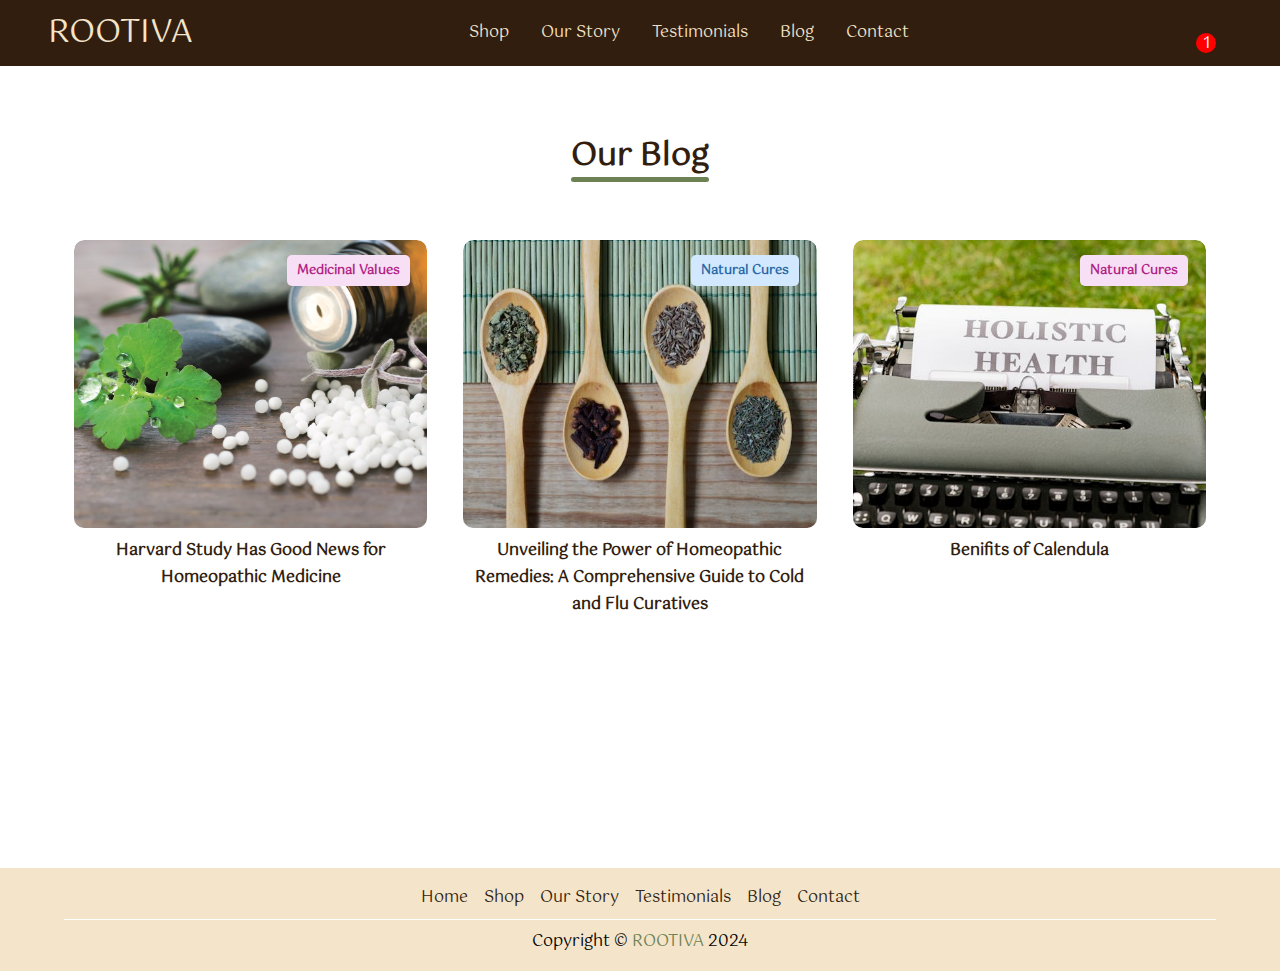
<file: blog.html>
<!DOCTYPE html>
<html lang="en">
<head>
    <meta charset="UTF-8">
    <meta name="viewport" content="width=device-width, initial-scale=1.0">
    <title>Blog - ROOTIVA</title>
    <meta property="og:image" content="./assets/images/homeopathy_good_news.jpg">
    <meta name="title" content="Rootiva Blog - Hair Care Tips, Wellness Advice, and More">
    <meta name="description" content="Explore Rootiva's blog for valuable insights on hair care, wellness tips, and natural remedies. Stay updated with the latest trends in holistic health and discover how to achieve vibrant, healthy hair the natural way.">
    <meta name="keywords" content="Rootiva blog, hair care tips, natural remedies, holistic wellness, hair care advice, healthy hair tips">

    <!-- -- Google Font  ---  -->
    <link rel="preconnect" href="https://fonts.googleapis.com" />
    <link rel="preconnect" href="https://fonts.gstatic.com" crossorigin />
    <link href="https://fonts.googleapis.com/css2?family=Gotu&display=swap" rel="stylesheet" />
    <link rel="stylesheet" href="https://fonts.googleapis.com/css2?family=Open+Sans:wght@400;600&display=swap">

    <!-- Font Awesome Cdn Link  -->
    <link rel="stylesheet" href="https://cdnjs.cloudflare.com/ajax/libs/font-awesome/6.4.2/css/all.min.css" integrity="sha512-z3gLpd7yknf1YoNbCzqRKc4qyor8gaKU1qmn+CShxbuBusANI9QpRohGBreCFkKxLhei6S9CQXFEbbKuqLg0DA==" crossorigin="anonymous" referrerpolicy="no-referrer" />
    <link rel="stylesheet" href="./assets/css/style.css">
</head>
<body>
    
    <div class="main-header">
        <header>
            <div class="logo">
                <a href="./index.html"><h1>ROOTIVA</h1></a>
            </div>
            <nav>
                <ul>
                    <li><a href="./shop.html">Shop</a></li>
                    <li><a href="./our-story.html">Our Story</a></li>
                    <li><a href="./testimonial.html">Testimonials</a></li>
                    <li><a href="./blog.html">Blog</a></li>
                    <li><a href="./contact.html">Contact</a></li>
                </ul>
            </nav>
            <div class="nav-icons">
                <div id="search">
                    <i class="fa-solid fa-magnifying-glass"></i>
                </div>
                <div class="cart">
                    <i class="fa-solid fa-bag-shopping"></i>
                    <span>1</span>
                </div>
                <div class="hamburger">
                    <i class="fa-solid fa-bars-staggered"></i>
                </div>
            </div>
        </header>
    </div>
    
    <div class="hero">
    </div>
    
    <div class="main">
        <section class="container blog">
            <div class="heading">
                <h2>Our Blog</h2>
            </div>

            <div class="blog-grid">
                <a href="https://www.balanceintohealth.com/blog/Harvard%20Study%20Has%20Good%20News%20for%20Homeopathic%20Medicine" target="_blank" class="single-blog">
                    <div class="img">
                        <img src="./assets/images/homeopathy_good_news.jpg" alt="blog-image">
                        <div class="lab">Medicinal Values</div>
                    </div>
                    <h4>Harvard Study Has Good News for Homeopathic Medicine</h4>
                </a>
                <a href="https://www.balanceintohealth.com/blog/unveiling-the-power-of-homeopathic-remedies-a-comprehensive-guide-to-combat-colds-and-flu" target="_blank" class="single-blog">
                    <div class="img">
                        <img src="./assets/images/Blog-1.jpg" alt="blog-image">
                        <div class="lab blue">Natural Cures</div>
                    </div>
                    <h4>Unveiling the Power of Homeopathic Remedies: A Comprehensive Guide to Cold and Flu Curatives</h4>
                </a>
                <a href="https://www.homeopathyschool.com/the-clinic/self-help-remedies/calendula-officinalis/" target="_blank" class="single-blog">
                    <div class="img">
                        <img src="./assets/images/Blog-2.jpg" alt="blog-image">
                        <div class="lab">Natural Cures</div>
                    </div>
                    <h4>Benifits of Calendula</h4>
                </a>
            </div>
        </section>

        <footer class="test">
            <div class="container">
                <div class="footer-flex">
                    <a href="./index.html">Home</a>
                    <a href="./shop.html">Shop</a>
                    <a href="./our-story.html">Our Story</a>
                    <a href="./testimonial.html">Testimonials</a>
                    <a href="./blog.html">Blog</a>
                    <a href="./contact.html">Contact</a>
                </div>
                <div class="copyright">Copyright © <span>ROOTIVA</span> 2024</div>
            </div>
        </footer>


    </div>

    <script src="./assets/js/script.js"></script>
</body>
</html>
</file>
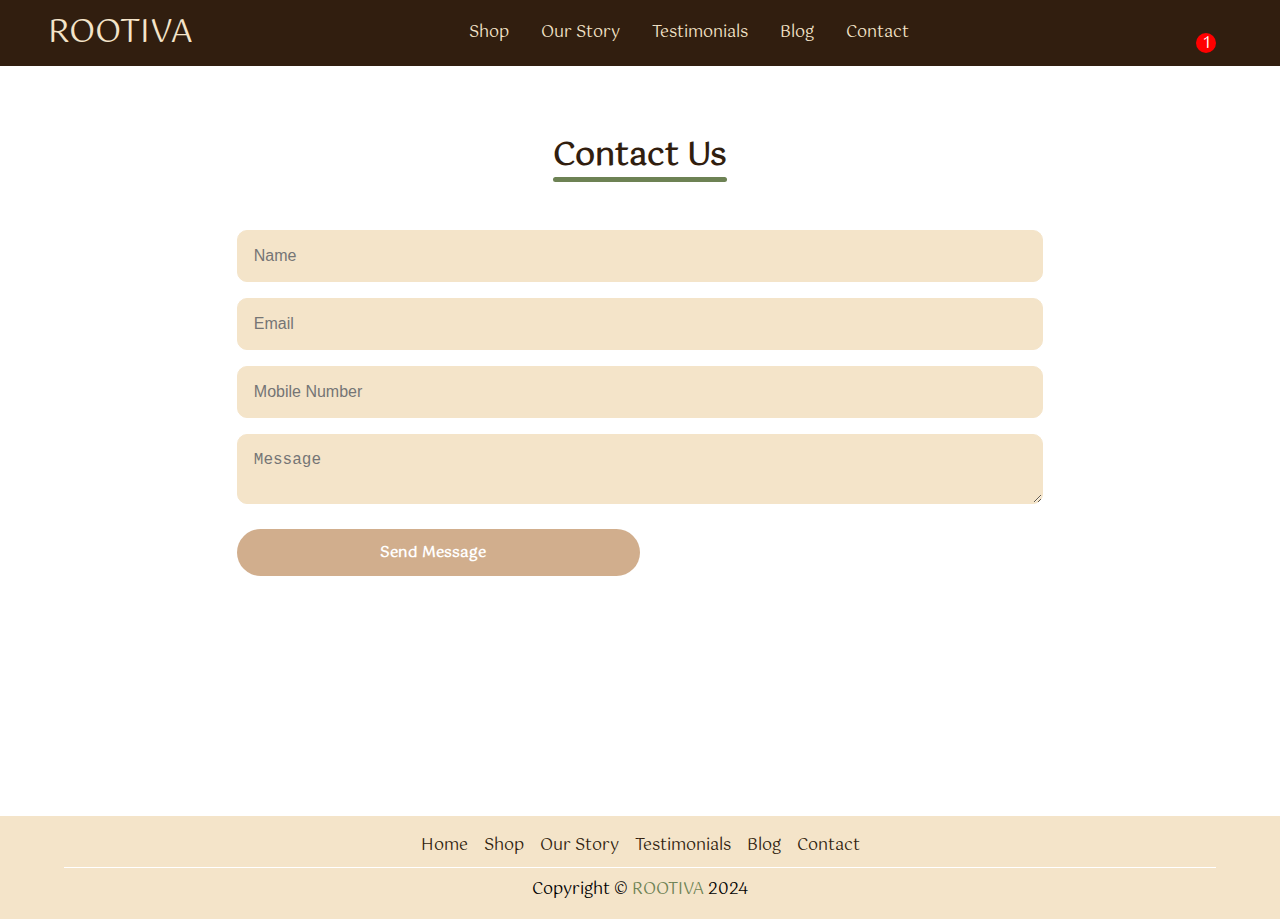
<file: contact.html>
<!DOCTYPE html>
<html lang="en">
<head>
    <meta charset="UTF-8">
    <meta name="viewport" content="width=device-width, initial-scale=1.0">
    <title>Contact Us - ROOTIVA</title>
    <!-- <meta property="og:image" content="link-to-contactuspage-image.jpg"> -->
    <meta name="title" content="Contact Rootiva - Get in Touch with Us">
    <meta name="description" content="Have questions or feedback? Contact Rootiva's customer support team for assistance with orders, product inquiries, or any other concerns. We're here to help you on your journey to healthier hair and scalp.">
    <meta name="keywords" content="Rootiva contact, customer support, hair care assistance, product inquiries, feedback, contact information">


    <!-- -- Google Font  ---  -->
    <link rel="preconnect" href="https://fonts.googleapis.com" />
    <link rel="preconnect" href="https://fonts.gstatic.com" crossorigin />
    <link href="https://fonts.googleapis.com/css2?family=Gotu&display=swap" rel="stylesheet" />
    <link rel="stylesheet" href="https://fonts.googleapis.com/css2?family=Open+Sans:wght@400;600&display=swap">

    <!-- Font Awesome Cdn Link  -->
    <link rel="stylesheet" href="https://cdnjs.cloudflare.com/ajax/libs/font-awesome/6.4.2/css/all.min.css" integrity="sha512-z3gLpd7yknf1YoNbCzqRKc4qyor8gaKU1qmn+CShxbuBusANI9QpRohGBreCFkKxLhei6S9CQXFEbbKuqLg0DA==" crossorigin="anonymous" referrerpolicy="no-referrer" />
    <link rel="stylesheet" href="./assets/css/style.css">
</head>
<body>
    
    <div class="main-header">
        <header>
            <div class="logo">
                <a href="./index.html"><h1>ROOTIVA</h1></a>
            </div>
            <nav>
                <ul>
                    <li><a href="./shop.html">Shop</a></li>
                    <li><a href="./our-story.html">Our Story</a></li>
                    <li><a href="./testimonial.html">Testimonials</a></li>
                    <li><a href="./blog.html">Blog</a></li>
                    <li><a href="./contact.html">Contact</a></li>
                </ul>
            </nav>
            <div class="nav-icons">
                <div id="search">
                    <i class="fa-solid fa-magnifying-glass"></i>
                </div>
                <div class="cart">
                    <i class="fa-solid fa-bag-shopping"></i>
                    <span>1</span>
                </div>
                <div class="hamburger">
                    <i class="fa-solid fa-bars-staggered"></i>
                </div>
            </div>
        </header>
    </div>

    <div class="hero">
    </div>
    
    <div class="main">
        <section class="container contact-us">
            <div class="heading">
                <h2>Contact Us</h2>
            </div>
            <form action="https://formsubmit.co/emaan72@gmail.com" method="POST">
                <input type="text" placeholder="Name" name="Name" id="Name" required>
                <input type="email" name="Email" id="Email" placeholder="Email" required>
                <input type="number" name="Mobile_Number" id="Mobile_Number" placeholder="Mobile Number" required>
                <textarea name="Message" id="Message" placeholder="Message" required></textarea>

                <input type="hidden" name="_captcha" value="false">
                <!-- <input type="hidden" name="_next" value="http://127.0.0.1:5501/contact.html"> -->
                <input type="hidden" name="_next" value="https://rootiva.me/contact.html">
                <input type="hidden" name="_template" value="table">

                <button type="submit" class="btn-shop">
                    <span>Send Message</span>
                    <i class="fa-solid fa-location-arrow"></i>
                </button>
            </form>
            
        </section>

        <footer class="test">
            <div class="container">
                <div class="footer-flex">
                    <a href="./index.html">Home</a>
                    <a href="./shop.html">Shop</a>
                    <a href="./our-story.html">Our Story</a>
                    <a href="./testimonial.html">Testimonials</a>
                    <a href="./blog.html">Blog</a>
                    <a href="./contact.html">Contact</a>
                </div>
                <div class="copyright">Copyright © <span>ROOTIVA</span> 2024</div>
            </div>
        </footer>


    </div>

    <script src="./assets/js/script.js"></script>
</body>
</html>
</file>
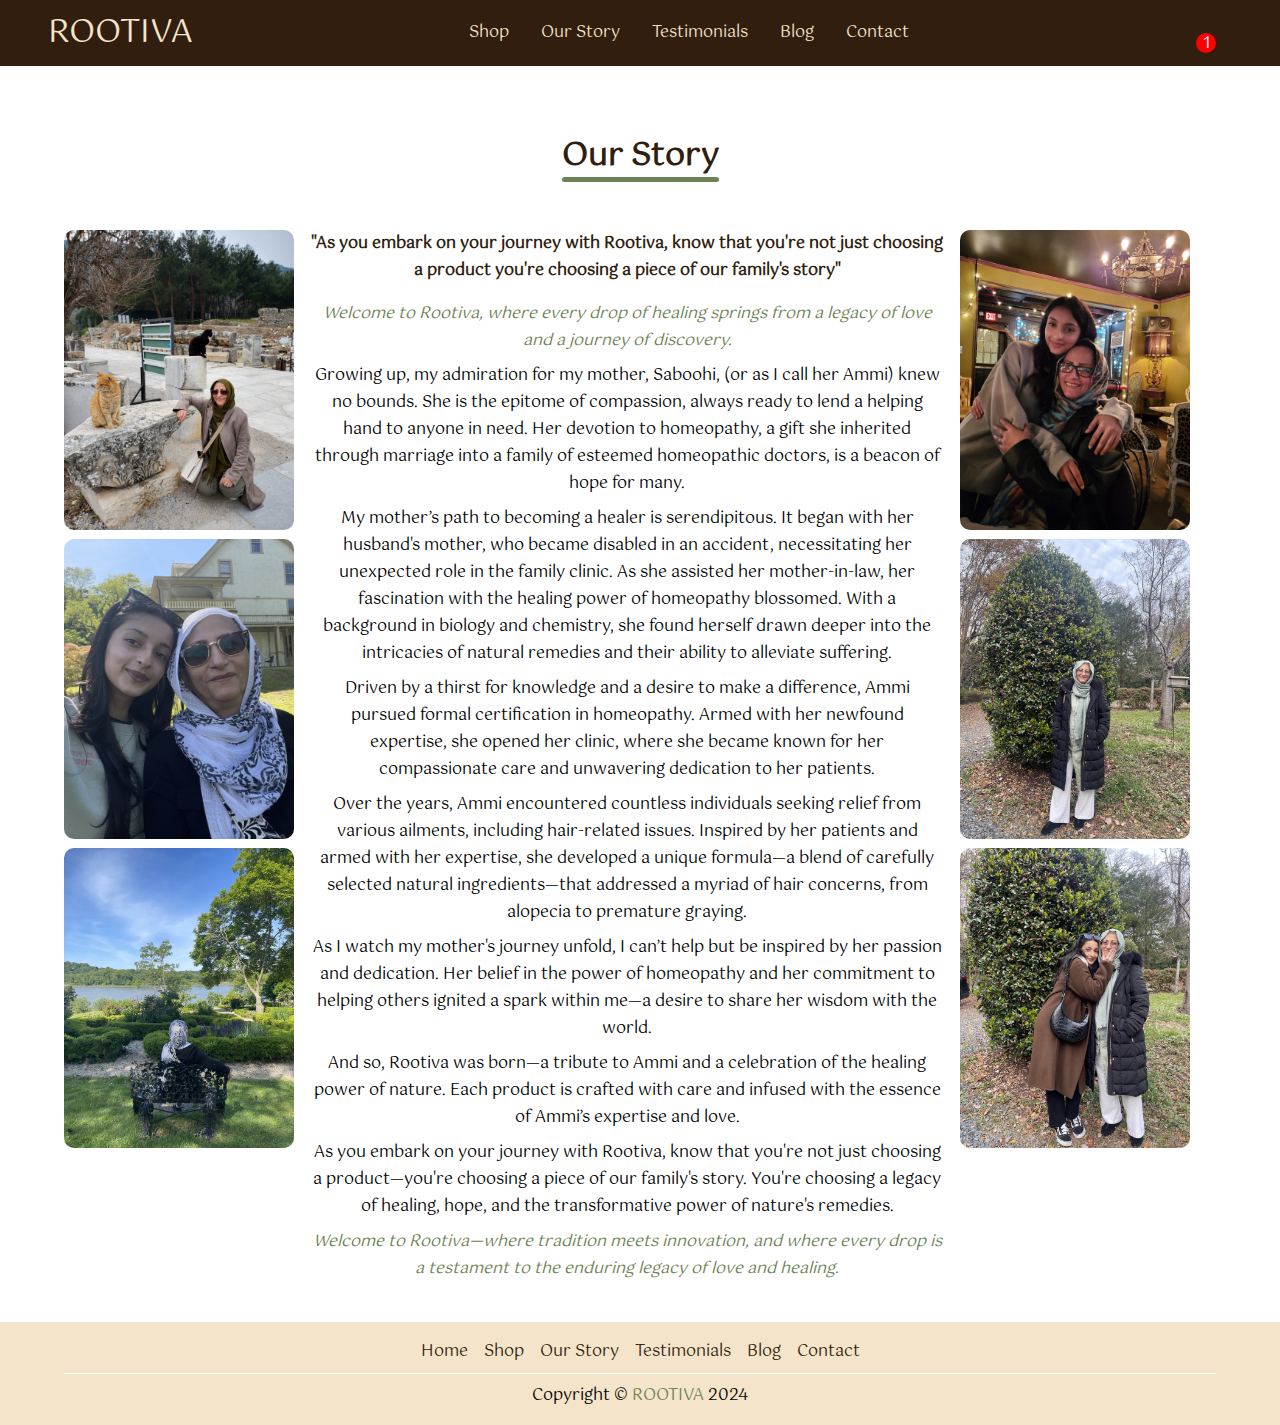
<file: our-story.html>
<!DOCTYPE html>
<html lang="en">
<head>
    <meta charset="UTF-8">
    <meta name="viewport" content="width=device-width, initial-scale=1.0">
    <title>Our Story - ROOTIVA</title>
    <meta property="og:image" content="./assets/images/Top-right-Our-Story-Page.JPG">
    <meta name="title" content="Rootiva - Our Story">
    <meta name="description" content="Learn about the inspiring journey behind Rootiva, where tradition meets innovation. Discover how our founder's passion for homeopathy and dedication to helping others led to the creation of Rootiva's natural hair care solutions.">
    <meta name="keywords" content="Rootiva story, homeopathic hair care, natural hair remedies, founder's journey, legacy of healing">

    <!-- -- Google Font  ---  -->
    <link rel="preconnect" href="https://fonts.googleapis.com" />
    <link rel="preconnect" href="https://fonts.gstatic.com" crossorigin />
    <link href="https://fonts.googleapis.com/css2?family=Gotu&display=swap" rel="stylesheet" />
    <link rel="stylesheet" href="https://fonts.googleapis.com/css2?family=Open+Sans:wght@400;600&display=swap">

    <!-- Font Awesome Cdn Link  -->
    <link rel="stylesheet" href="https://cdnjs.cloudflare.com/ajax/libs/font-awesome/6.4.2/css/all.min.css" integrity="sha512-z3gLpd7yknf1YoNbCzqRKc4qyor8gaKU1qmn+CShxbuBusANI9QpRohGBreCFkKxLhei6S9CQXFEbbKuqLg0DA==" crossorigin="anonymous" referrerpolicy="no-referrer" />
    <link rel="stylesheet" href="./assets/css/style.css">
</head>
<body>
    
    <div class="main-header">
        <header>
            <div class="logo">
                <a href="./index.html"><h1>ROOTIVA</h1></a>
            </div>
            <nav>
                <ul>
                    <li><a href="./shop.html">Shop</a></li>
                    <li><a href="./our-story.html">Our Story</a></li>
                    <li><a href="./testimonial.html">Testimonials</a></li>
                    <li><a href="./blog.html">Blog</a></li>
                    <li><a href="./contact.html">Contact</a></li>
                </ul>
            </nav>
            <div class="nav-icons">
                <div id="search">
                    <i class="fa-solid fa-magnifying-glass"></i>
                </div>
                <div class="cart">
                    <i class="fa-solid fa-bag-shopping"></i>
                    <span>1</span>
                </div>
                <div class="hamburger">
                    <i class="fa-solid fa-bars-staggered"></i>
                </div>
            </div>
        </header>
    </div>
    
    <div class="hero">
    </div>
    
    <div class="main">
        <section class="container our-story">
            <div class="heading">
                <h2>Our Story</h2>
            </div>

            <div class="testimonial-grid">
                <div class="before img multiple-images">
                    <img src="./assets/images/Top-Left-Our-Story-Page.JPG" alt="">
                    <img src="./assets/images/Middle-left-our-story-page.jpeg" alt="">
                    <img src="./assets/images/Bottom-left-our-story-page.jpeg" alt="">
                </div>
                <div class="content">
                    <div class="quote">"As you embark on your journey with Rootiva, know that you're not just choosing a product you're choosing a piece of our family's story"</div>

                    <i>
                        <p>Welcome to Rootiva, where every drop of healing springs from a legacy of love and a journey of discovery.</p>
                    </i>

                    <p>Growing up, my admiration for my mother, Saboohi, (or as I call her Ammi) knew no bounds. She is the epitome of compassion, always ready to lend a helping hand to anyone in need. Her devotion to homeopathy, a gift she inherited through marriage into a family of esteemed homeopathic doctors, is a beacon of hope for many.</p>
                    <p>My mother’s path to becoming a healer is serendipitous. It began with her husband's mother, who became disabled in an accident, necessitating her unexpected role in the family clinic. As she assisted her mother-in-law, her fascination with the healing power of homeopathy blossomed. With a background in biology and chemistry, she found herself drawn deeper into the intricacies of natural remedies and their ability to alleviate suffering.</p>
                    <p>Driven by a thirst for knowledge and a desire to make a difference, Ammi pursued formal certification in homeopathy. Armed with her newfound expertise, she opened her clinic, where she became known for her compassionate care and unwavering dedication to her patients.</p>
                    <p>Over the years, Ammi encountered countless individuals seeking relief from various ailments, including hair-related issues. Inspired by her patients and armed with her expertise, she developed a unique formula—a blend of carefully selected natural ingredients—that addressed a myriad of hair concerns, from alopecia to premature graying.</p>
                    <p>As I watch my mother's journey unfold, I can’t help but be inspired by her passion and dedication. Her belief in the power of homeopathy and her commitment to helping others ignited a spark within me—a desire to share her wisdom with the world.</p>
                    <p>And so, Rootiva was born—a tribute to Ammi and a celebration of the healing power of nature. Each product is crafted with care and infused with the essence of Ammi’s expertise and love.</p>
                    <p>As you embark on your journey with Rootiva, know that you're not just choosing a product—you're choosing a piece of our family's story. You're choosing a legacy of healing, hope, and the transformative power of nature's remedies.</p>

                    <i>
                        <p>Welcome to Rootiva—where tradition meets innovation, and where every drop is a testament to the enduring legacy of love and healing.</p>
                    </i>
                </div>
                <div class="after img multiple-images">
                    <img src="./assets/images/Top-right-Our-Story-Page.JPG" alt="">
                    <img src="./assets/images/middle-right-our-story-page.jpeg" alt="">
                    <img src="./assets/images/Bottom-Right-Our-story-page.jpeg" alt="">
                </div>
            </div>
        </section>

        <footer>
            <div class="container">
                <div class="footer-flex">
                    <a href="./index.html">Home</a>
                    <a href="./shop.html">Shop</a>
                    <a href="./our-story.html">Our Story</a>
                    <a href="./testimonial.html">Testimonials</a>
                    <a href="./blog.html">Blog</a>
                    <a href="./contact.html">Contact</a>
                </div>
                <div class="copyright">Copyright © <span>ROOTIVA</span> 2024</div>
            </div>
        </footer>


    </div>

    <script src="./assets/js/script.js"></script>
</body>
</html>
</file>
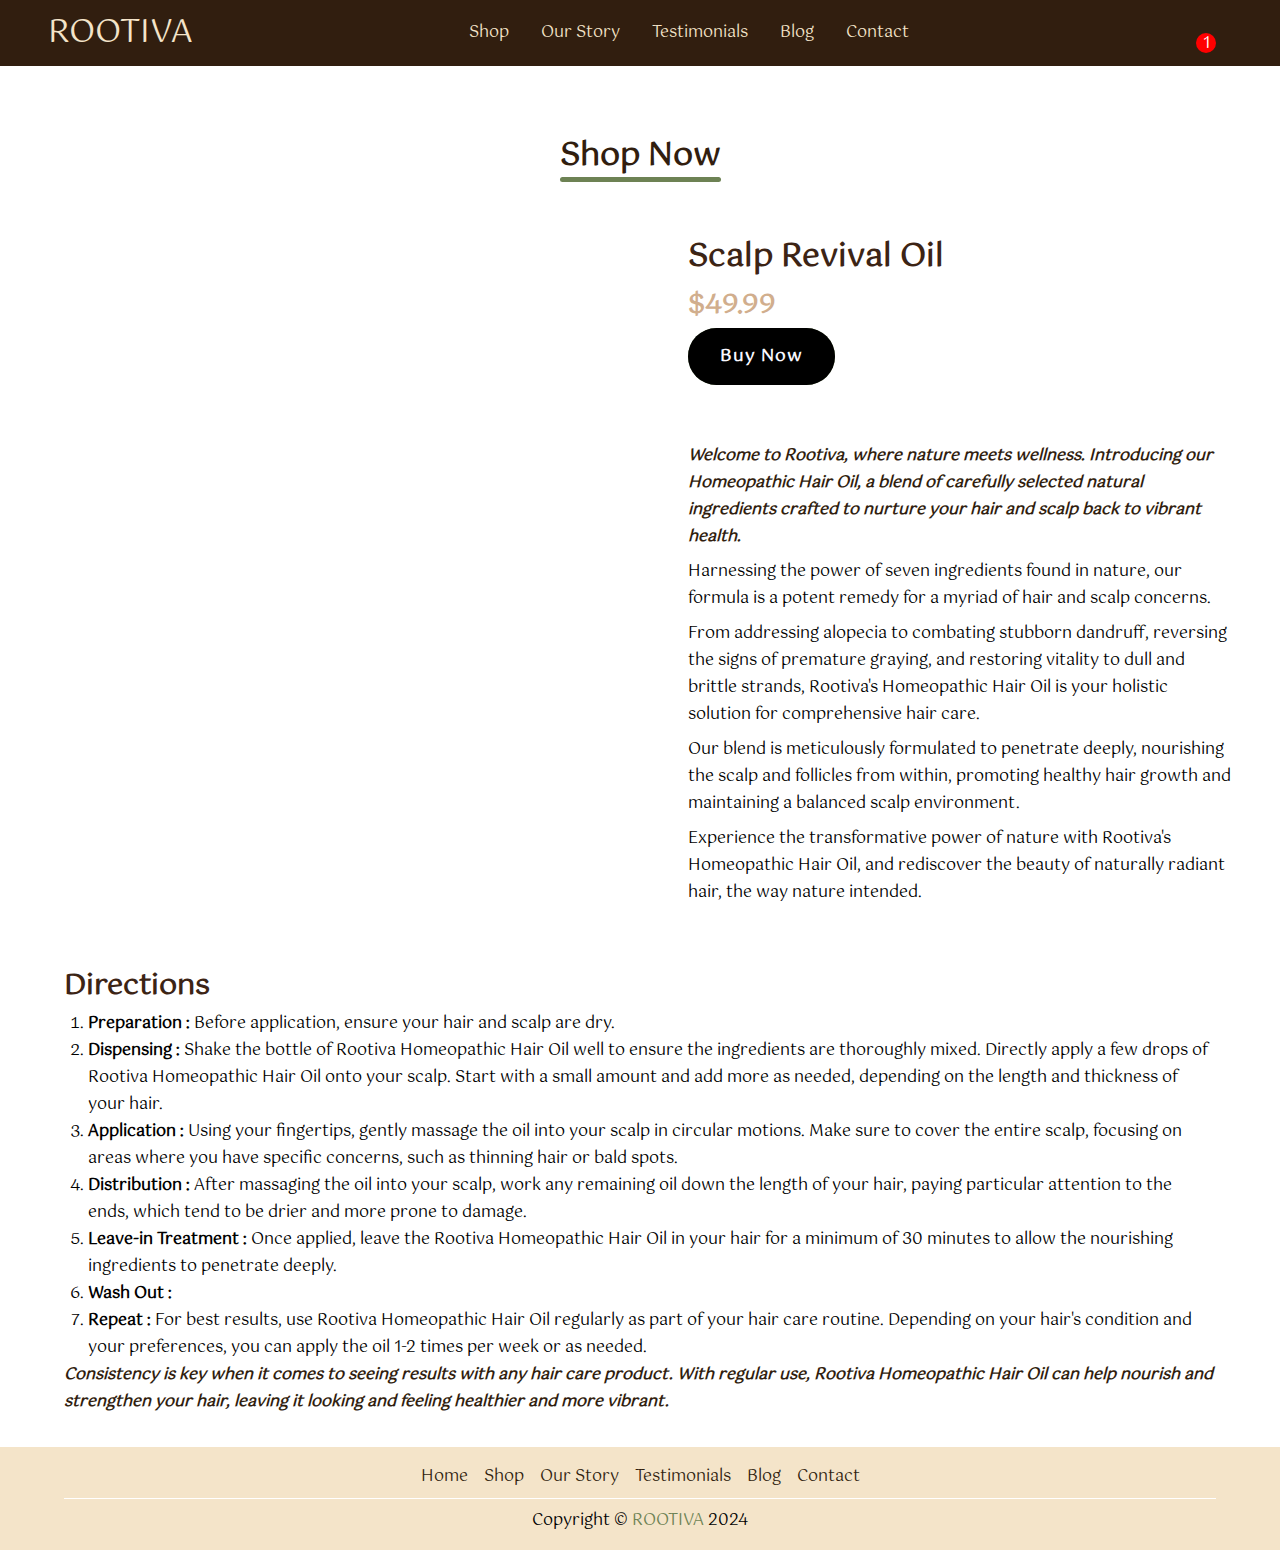
<file: shop.html>
<!DOCTYPE html>
<html lang="en">
<head>
    <meta charset="UTF-8">
    <meta name="viewport" content="width=device-width, initial-scale=1.0">
    <title>Rootiva Shop - Homeopathic Hair Care Products</title>
    <meta property="og:image" content="./assets/images/Rootiva-Product-Picture-4.jpeg">
    <meta name="title" content="Rootiva Shop - Homeopathic Hair Care Products">
    <meta name="description" content="Browse Rootiva's collection of homeopathic hair care products, including our signature Homeopathic Hair Oil, crafted with natural ingredients to address various hair and scalp concerns.">
    <meta name="keywords" content="Rootiva shop, hair care products, natural hair oil, scalp treatment, buy hair oil, alopecia solution">

    <!-- -- Google Font  ---  -->
    <link rel="preconnect" href="https://fonts.googleapis.com" />
    <link rel="preconnect" href="https://fonts.gstatic.com" crossorigin />
    <link href="https://fonts.googleapis.com/css2?family=Gotu&display=swap" rel="stylesheet" />
    <link rel="stylesheet" href="https://fonts.googleapis.com/css2?family=Open+Sans:wght@400;600&display=swap">

    <!-- Font Awesome Cdn Link  -->
    <link rel="stylesheet" href="https://cdnjs.cloudflare.com/ajax/libs/font-awesome/6.4.2/css/all.min.css" integrity="sha512-z3gLpd7yknf1YoNbCzqRKc4qyor8gaKU1qmn+CShxbuBusANI9QpRohGBreCFkKxLhei6S9CQXFEbbKuqLg0DA==" crossorigin="anonymous" referrerpolicy="no-referrer" />

    <link rel="stylesheet" href="https://cdnjs.cloudflare.com/ajax/libs/OwlCarousel2/2.3.4/assets/owl.carousel.min.css" integrity="sha512-tS3S5qG0BlhnQROyJXvNjeEM4UpMXHrQfTGmbQ1gKmelCxlSEBUaxhRBj/EFTzpbP4RVSrpEikbmdJobCvhE3g==" crossorigin="anonymous" referrerpolicy="no-referrer" />
    <link rel="stylesheet" href="https://cdnjs.cloudflare.com/ajax/libs/OwlCarousel2/2.3.4/assets/owl.theme.default.min.css" integrity="sha512-sMXtMNL1zRzolHYKEujM2AqCLUR9F2C4/05cdbxjjLSRvMQIciEPCQZo++nk7go3BtSuK9kfa/s+a4f4i5pLkw==" crossorigin="anonymous" referrerpolicy="no-referrer" />

    <link rel="stylesheet" href="./assets/css/style.css">
</head>
<body>
    
    <div class="main-header">
        <header>
            <div class="logo">
                <a href="./index.html"><h1>ROOTIVA</h1></a>
            </div>
            <nav>
                <ul>
                    <li><a href="./shop.html">Shop</a></li>
                    <li><a href="./our-story.html">Our Story</a></li>
                    <li><a href="./testimonial.html">Testimonials</a></li>
                    <li><a href="./blog.html">Blog</a></li>
                    <li><a href="./contact.html">Contact</a></li>
                </ul>
            </nav>
            <div class="nav-icons">
                <div id="search">
                    <i class="fa-solid fa-magnifying-glass"></i>
                </div>
                <div class="cart">
                    <i class="fa-solid fa-bag-shopping"></i>
                    <span>1</span>
                </div>
                <div class="hamburger">
                    <i class="fa-solid fa-bars-staggered"></i>
                </div>
            </div>
        </header>
    </div>
    
    <div class="hero">
    </div>
    
    <div class="main">
        <section class="container shop-page">
            <div class="heading">
                <h2>Shop Now</h2>
            </div>

            <div class="grid-2">
                <div class="image-section">
                    <div class="pro-images">
                        <div class="owl-carousel owl-theme">
                            <img src="./assets/images/1.jpg" alt="Product Image" width="100%">
                            <img src="./assets/images/2.jpg" alt="Product Image" width="100%">
                            <img src="./assets/images/3.jpg" alt="Product Image" width="100%">
                            <img src="./assets/images/4.jpg" alt="Product Image" width="100%">
                            <!-- <video src="./assets/images/rootiva-video.mp4" autoplay controls muted></video> -->
                        </div>
                    </div>
                </div>
                <div class="pro-detail">
                    <h3>Scalp Revival Oil</h3>
                    <h4 class="price">$49.99</h4>

                    <a href="https://www.paypal.com/" target="_blank" class="paypal">
                        <span>Buy Now</span>
                    </a>

                    <div class="product-desc">
                        <i>
                            <p>Welcome to Rootiva, where nature meets wellness. Introducing our Homeopathic Hair Oil, a blend of carefully selected natural ingredients crafted to nurture your hair and scalp back to vibrant health.</p>
                        </i>
                        <p>Harnessing the power of seven ingredients found in nature, our formula is a potent remedy for a myriad of hair and scalp concerns.</p>
                        <p>From addressing alopecia to combating stubborn dandruff, reversing the signs of premature graying, and restoring vitality to dull and brittle strands, Rootiva's Homeopathic Hair Oil is your holistic solution for comprehensive hair care.</p>
                        <p>Our blend is meticulously formulated to penetrate deeply, nourishing the scalp and follicles from within, promoting healthy hair growth and maintaining a balanced scalp environment.</p>
                        <p>Experience the transformative power of nature with Rootiva's Homeopathic Hair Oil, and rediscover the beauty of naturally radiant hair, the way nature intended.</p>
                    </div>
                </div>
            </div>

            <div class="product-desc">
                
                <h4>Directions</h4>
                <ol>
                    <li>
                        <strong>Preparation :</strong>
                        Before application, ensure your hair and scalp are dry.
                    </li>
                    <li>
                        <strong>Dispensing :</strong>
                        Shake the bottle of Rootiva Homeopathic Hair Oil well to ensure the ingredients are thoroughly mixed. Directly apply a few drops of Rootiva Homeopathic Hair Oil onto your scalp. Start with a small amount and add more as needed, depending on the length and thickness of your hair.
                    </li>
                    <li>
                        <strong>Application :</strong>
                        Using your fingertips, gently massage the oil into your scalp in circular motions. Make sure to cover the entire scalp, focusing on areas where you have specific concerns, such as thinning hair or bald spots.
                    </li>
                    <li>
                        <strong>Distribution :</strong>
                        After massaging the oil into your scalp, work any remaining oil down the length of your hair, paying particular attention to the ends, which tend to be drier and more prone to damage.
                    </li>
                    <li>
                        <strong>Leave-in Treatment :</strong>
                        Once applied, leave the Rootiva Homeopathic Hair Oil in your hair for a minimum of 30 minutes to allow the nourishing ingredients to penetrate deeply.
                    </li>
                    <li>
                        <strong>Wash Out :</strong>
                        
                    </li>
                    <li>
                        <strong>Repeat :</strong>
                        For best results, use Rootiva Homeopathic Hair Oil regularly as part of your hair care routine. Depending on your hair's condition and your preferences, you can apply the oil 1-2 times per week or as needed.
                    </li>
                </ol>
            
                <i>
                    <p>Consistency is key when it comes to seeing results with any hair care product. With regular use, Rootiva Homeopathic Hair Oil can help nourish and strengthen your hair, leaving it looking and feeling healthier and more vibrant.</p>
                </i>
            </div>
            
        </section>

        <footer>
            <div class="container">
                <div class="footer-flex">
                    <a href="./index.html">Home</a>
                    <a href="./shop.html">Shop</a>
                    <a href="./our-story.html">Our Story</a>
                    <a href="./testimonial.html">Testimonials</a>
                    <a href="./blog.html">Blog</a>
                    <a href="./contact.html">Contact</a>
                </div>
                <div class="copyright">Copyright © <span>ROOTIVA</span> 2024</div>
            </div>
        </footer>


    </div>

     <!-- Script  -->
     <script src="https://cdnjs.cloudflare.com/ajax/libs/jquery/3.7.1/jquery.min.js" integrity="sha512-v2CJ7UaYy4JwqLDIrZUI/4hqeoQieOmAZNXBeQyjo21dadnwR+8ZaIJVT8EE2iyI61OV8e6M8PP2/4hpQINQ/g==" crossorigin="anonymous" referrerpolicy="no-referrer"></script>
     <script src="https://cdnjs.cloudflare.com/ajax/libs/OwlCarousel2/2.3.4/owl.carousel.min.js" integrity="sha512-bPs7Ae6pVvhOSiIcyUClR7/q2OAsRiovw4vAkX+zJbw3ShAeeqezq50RIIcIURq7Oa20rW2n2q+fyXBNcU9lrw==" crossorigin="anonymous" referrerpolicy="no-referrer"></script>
     <script>
         $('.owl-carousel').owlCarousel({
             loop:true,
             margin:10,
             nav:false,
             dots:true,
             autoplay:true,
             autoplayTimeout:5000,
             stagePadding:50,
             responsive:{
                 0:{
                     items:1
                 },
                 600:{
                     items:1
                 },
                 1000:{
                     items:1
                 }
             }
         })
     </script>
    <script src="./assets/js/script.js"></script>
</body>
</html>
</file>
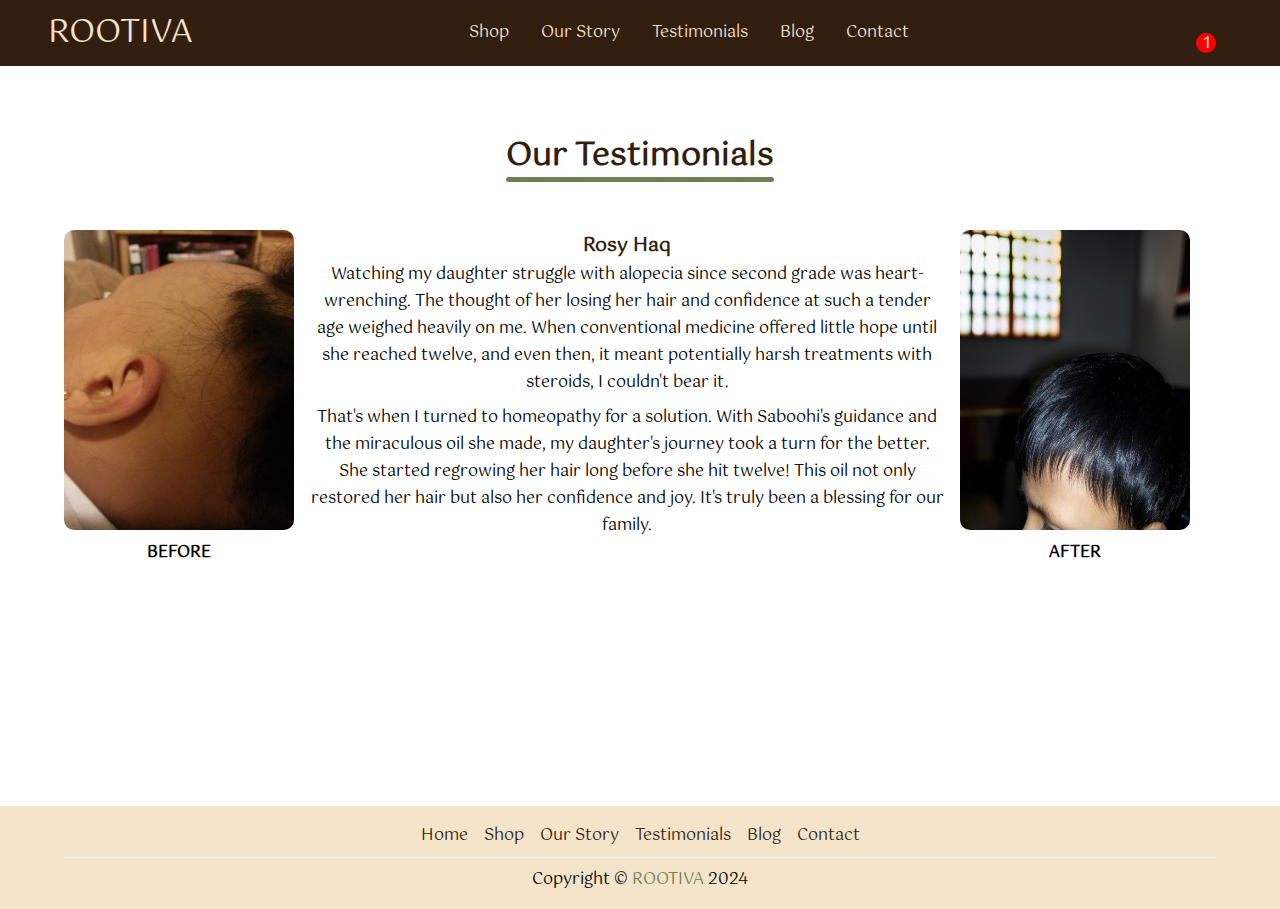
<file: testimonial.html>
<!DOCTYPE html>
<html lang="en">
<head>
    <meta charset="UTF-8">
    <meta name="viewport" content="width=device-width, initial-scale=1.0">
    <title>Our Testimonials - ROOTIVA</title>
    <meta property="og:image" content="./assets/images/After-Picture-For-Testamonials.jpg">
    <meta name="title" content="Rootiva Testimonials - Real Stories, Real Results">
    <meta name="description" content="Read real-life testimonials from Rootiva customers who have experienced the transformative power of our homeopathic hair care products. Discover how Rootiva has helped them overcome hair and scalp concerns.">
    <meta name="keywords" content="Rootiva testimonials, hair care reviews, customer stories, alopecia solution, hair growth testimonials">

    <!-- -- Google Font  ---  -->
    <link rel="preconnect" href="https://fonts.googleapis.com" />
    <link rel="preconnect" href="https://fonts.gstatic.com" crossorigin />
    <link href="https://fonts.googleapis.com/css2?family=Gotu&display=swap" rel="stylesheet" />
    <link rel="stylesheet" href="https://fonts.googleapis.com/css2?family=Open+Sans:wght@400;600&display=swap">

    <!-- Font Awesome Cdn Link  -->
    <link rel="stylesheet" href="https://cdnjs.cloudflare.com/ajax/libs/font-awesome/6.4.2/css/all.min.css" integrity="sha512-z3gLpd7yknf1YoNbCzqRKc4qyor8gaKU1qmn+CShxbuBusANI9QpRohGBreCFkKxLhei6S9CQXFEbbKuqLg0DA==" crossorigin="anonymous" referrerpolicy="no-referrer" />
    <link rel="stylesheet" href="./assets/css/style.css">
</head>
<body>
    
    <div class="main-header">
        <header>
            <div class="logo">
                <a href="./index.html"><h1>ROOTIVA</h1></a>
            </div>
            <nav>
                <ul>
                    <li><a href="./shop.html">Shop</a></li>
                    <li><a href="./our-story.html">Our Story</a></li>
                    <li><a href="./testimonial.html">Testimonials</a></li>
                    <li><a href="./blog.html">Blog</a></li>
                    <li><a href="./contact.html">Contact</a></li>
                </ul>
            </nav>
            <div class="nav-icons">
                <div id="search">
                    <i class="fa-solid fa-magnifying-glass"></i>
                </div>
                <div class="cart">
                    <i class="fa-solid fa-bag-shopping"></i>
                    <span>1</span>
                </div>
                <div class="hamburger">
                    <i class="fa-solid fa-bars-staggered"></i>
                </div>
            </div>
        </header>
    </div>

    <div class="hero">
    </div>
    
    <div class="main">
        <section class="container testimonial">
            <div class="heading">
                <h2>Our Testimonials</h2>
            </div>

            <div class="testimonial-grid">
                <div class="before img">
                    <img src="./assets/images/Before-Picture-For-Testamonials.JPEG" alt="">
                    <div class="name">Before</div>
                </div>
                <div class="content">
                    <h4>Rosy Haq</h4>
                    <div class="review">
                        <i class="fa-solid fa-star"></i>
                        <i class="fa-solid fa-star"></i>
                        <i class="fa-solid fa-star"></i>
                        <i class="fa-solid fa-star"></i>
                        <i class="fa-solid fa-star"></i>
                    </div>
                    <p>Watching my daughter struggle with alopecia since second grade was heart-wrenching. The thought of her losing her hair and confidence at such a tender age weighed heavily on me. When conventional medicine offered little hope until she reached twelve, and even then, it meant potentially harsh treatments with steroids, I couldn't bear it.</p>
                    <p>That's when I turned to homeopathy for a solution. With Saboohi's guidance and the miraculous oil she made, my daughter's journey took a turn for the better. She started regrowing her hair long before she hit twelve! This oil not only restored her hair but also her confidence and joy. It's truly been a blessing for our family.</p>
                </div>
                <div class="after img">
                    <img src="./assets/images/After-Picture-For-Testamonials.jpg" alt="">
                    <div class="name">After</div>
                </div>
            </div>
        </section>

        <footer class="test">
            <div class="container">
                <div class="footer-flex">
                    <a href="./index.html">Home</a>
                    <a href="./shop.html">Shop</a>
                    <a href="./our-story.html">Our Story</a>
                    <a href="./testimonial.html">Testimonials</a>
                    <a href="./blog.html">Blog</a>
                    <a href="./contact.html">Contact</a>
                </div>
                <div class="copyright">Copyright © <span>ROOTIVA</span> 2024</div>
            </div>
        </footer>


    </div>

    <script src="./assets/js/script.js"></script>
</body>
</html>
</file>
<file: assets/css/style.css>
/* Google Font Import Link */
@import url("https://fonts.googleapis.com/css2?family=Ubuntu:wght@400;500;700&display=swap");

* {
    margin: 0;
    padding: 0;
    box-sizing: border-box;
    text-decoration: none;
    /* grid-template-columns: repeat(auto-fill, minmax(300px, 1fr)); */

}

:root {
    --font-family-ubuntu: "Ubuntu", sans-serif;
    --font-family-openSans: 'Open Sans', sans-serif;
    --font-family-helvetica: Helvetica, sans-serif;
    --font-family-gotu: "Gotu", sans-serif;

    --color-bistre: #311E0F;
    --color-tan: #D1AE8D;
    --color-champagne: #F4E4C9;
    --color-reseda-green: #311E0F;
    --color-drab-dark: #311E0F;

    --color-logo: #3c2415;
    /* logo color */
    --color-logo-light: hsl(43, 30%, 79%);
    /* // logo Sticky Wala  */
    --color-blue: #4070f4;
    --color-green: #6d8254;
    --color-light: #F7DFF5;
    /* card-list span */

    --transition-3: all 300ms ease-in;
    --transition-4: all 400ms ease-in;
}

body {
    /* font-family: "Ubuntu", sans-serif; */
    font-family: var(--font-family-gotu);
}

/* .card-list .developer {
    background-color: #F7DFF5; 
    color: #B22485;
}   
.card-list .designer {
    background-color: #d1e8ff;
    color: #2968a8;
}
.card-list .editor {
    background-color: #d6f8d6; 
    color: #205c20;
} */

/* universal ----  */
a {
    text-decoration: none;
}

ul {
    list-style: none;
    padding-left: 0rem;
}

/* ---- Universal Styling -------  */
.heading {
    text-align: center;
    padding: 3rem 0rem;
}

.heading h2 {
    font-size: 2rem;
    font-family: var(--font-family-gotu);
    display: inline-block;
    position: relative;
    color: var(--color-bistre);
    transition: var(--transition-3);
}

.heading h2::after {
    position: absolute;
    content: "";
    height: 5px;
    width: 100%;
    bottom: 0;
    right: 0;
    border-radius: 5px;
    background: var(--color-green);
    transition: var(--transition-3);
}

.heading h2:hover::after {
    width: 100%;
}




/* ------- Header ------  */
.main-header {
    position: fixed;
    width: 100%;
    height: 10vh;
    top: 0;
    z-index: 500;
}

header {
    display: flex;
    align-items: center;
    justify-content: space-between;
    gap: 1rem;
    padding: 0.4rem 3rem;
    font-family: var(--font-family-gotu);
    background: var(--color-bistre);
    position: relative;
}

header .logo h1 {
    font-weight: 500;
    margin-bottom: 0rem;
    color: var(--color-champagne);
}

header ul {
    display: flex;
    align-items: center;
    gap: 2rem;
}

header ul li a {
    color: var(--color-champagne);
    transition: var(--transition-3);
}

header ul li a:hover {
    /* color: var(--color-light); */
    opacity: 0.7;
}

header .nav-icons {
    display: flex;
    align-items: center;
    gap: 1rem;
}

header .nav-icons i {
    font-size: 1.3rem;
    color: var(--color-champagne);
    cursor: pointer;
}

header .nav-icons .cart {
    position: relative;
    margin-right: 1rem;
    margin-left: 1rem;
}

header .nav-icons .cart span {
    position: absolute;
    top: -30%;
    right: -80%;
    background-color: red;
    color: white;
    height: 20px;
    width: 20px;
    border-radius: 50%;
    text-align: center;
    line-height: 22px;
}


header .hamburger {
    display: none;
}


/* ---- hero Section ---- / */
.hero {
    margin-top: 9vh;
}

.hero .grid-2 {
    display: grid;
    grid-template-columns: repeat(2, 1fr);
    gap: 0rem;
}

.hero .grid-2 .shop-now {
    background-image: linear-gradient(rgb(4 9 30 / 0%), rgb(4 9 30 / 0%)), url(../images/Rootiva-Product-Pic-3.jpeg);
    background-position: center;
    background-size: cover;
    position: relative;
    display: flex;
    align-items: flex-end;
    justify-content: center;
    padding: 2rem;
}


.btn-shop {
    cursor: pointer;
    font-weight: 600;
    font-family: var(--font-family-gotu);
    transition: all .2s;
    padding: 10px 20px;
    border-radius: 100px;
    background: var(--color-tan);
    border: 1px solid transparent;
    display: flex;
    align-items: center;
    justify-content: center;
    font-size: 15px;
    color: white;
    width: 50%;
}

.btn-shop:hover {
    background: var(--color-drab-dark);
}

.btn-shop>i {
    font-size: 1.2rem;
    margin-left: 10px;
    transition: transform .3s ease-in-out;
}

.btn-shop:hover i {
    transform: translateX(5px);
}

.btn-shop:active {
    transform: scale(0.95);
}

.hero .grid-2 video {
    width: 100%;
    max-height: 85vh;
    object-fit: cover;
}

/* --- ingredientes-flex ----  */
.ingredientes-flex {
    display: flex;
    flex-wrap: wrap;
    justify-content: space-between;
    gap: 0.2rem;
}

.ingredientes-flex .single-ingredient {
    position: relative;
    flex-basis: 18%;
    overflow: hidden;
    border-radius: 10px;
    margin-bottom: 2rem;
}

.ingredientes-flex .single-ingredient img {
    display: block;
    width: 100%;
    height: 18rem;
    object-fit: cover;
}

.ingredientes-flex .single-ingredient .ingredient-name {
    position: absolute;
    bottom: 5%;
    right: 0;
    left: 0;
    background: #EBE5E1;
    width: 90%;
    opacity: 0.9;
    text-align: center;
    padding: 0.3rem 0;
    border-radius: 50rem;
    margin: auto;
    font-weight: 500;
    color: var(--color-logo);
    text-transform: uppercase;

}

.ingredientes-flex .single-ingredient .layer {
    background-color: transparent;
    height: 100%;
    width: 100%;
    position: absolute;
    top: 0;
    left: 0;
    transition: 0.5s;
}

.ingredientes-flex .single-ingredient .layer:hover {
    background-color: rgba(226, 0, 0, 0.7);
}

.ingredientes-flex .single-ingredient .layer p {
    width: 100%;
    font-weight: 400;
    text-align: center;
    color: white;
    font-size: 1rem;
    bottom: 0;
    left: 50%;
    transform: translateX(-50%);
    position: absolute;
    opacity: 0;
    transition: 0.5s;
    text-transform: capitalize;
    font-style: italic;
}

.ingredientes-flex .single-ingredient .layer:hover p {
    bottom: 49%;
    opacity: 1;
}

.container {
    padding: 0rem 4rem;
}

/* ---- testimonial-grid ---  */
.testimonial-grid {
    display: flex;
    flex-wrap: wrap;
    gap: 1rem;
}

.testimonial-grid .img {
    width: 20%;
}

.testimonial-grid .content {
    width: 55%;
}

.testimonial-grid img {
    width: 100%;
    height: 300px;
    border-radius: 10px;
}

.testimonial-grid .name {
    text-align: center;
    font-weight: 600;
    text-transform: uppercase;
    font-family: var(--font-family-gotu);
}

.testimonial-grid .content h4 {
    font-size: 1.2rem;
    color: var(--color-bistre);
}

.testimonial-grid .content i {
    color: var(--color-green);
}

.testimonial-grid .content p {
    margin-bottom: 0.5rem;
}


/* ---- Footer ----  */
footer {
    text-align: center;
    background: var(--color-champagne);
    padding: 1rem 0rem;
    margin-top: 2rem;
}

footer a {
    color: var(--color-bistre);
    transition: var(--transition-3);
}

footer a:hover {
    text-decoration: underline;
    color: var(--color-logo);
    scale: 1.01;
}

footer .footer-flex {
    margin-bottom: 0.5rem;
    display: flex;
    align-items: center;
    justify-content: center;
    flex-wrap: wrap;
    gap: 1rem;
}

footer .copyright {
    border-top: 1px solid white;
    padding-top: 0.5rem;
}

footer .copyright span {
    color: var(--color-green);
}


/* ---- Testimonial-[page] --  */
.test{
    margin-top: 15rem;
}

/* ------ Our Stroy [PAGE] -------  */
.testimonial-grid .content .quote {
    text-align: center;
    margin-bottom: 1rem;
    font-weight: 600;
    color: var(--color-bistre);
}
.testimonial-grid .content {
    text-align: center;
}
.multiple-images img {
    object-fit: cover;
}


/* ----- Shop [Page]  -----  */
.shop-page .grid-2 {
    display: grid;
    grid-template-columns: 50% 50%;
    gap: 1rem;
    width: 100%;
}

.shop-page .grid-2 .image-section img ,
.shop-page .grid-2 .image-section video {
    /* max-height: 500px; */
    object-fit: cover;
}
.shop-page .grid-2 .pro-detail{
    padding-left: 2rem;
}
.shop-page .grid-2 .pro-detail h3 {
    font-size: 2rem;
    color: var(--color-logo);
}

.shop-page .grid-2 .pro-detail .price {
    font-size: 1.7rem;
    color: var(--color-tan);
}

.shop-page .grid-2 .pro-detail .paypal {
    outline: none;
    cursor: pointer;
    border: none;
    padding: 0.9rem 2rem;
    margin: 0;
    font-family: inherit;
    font-size: inherit;
    position: relative;
    display: inline-block;
    letter-spacing: 0.05rem;
    font-weight: 700;
    font-size: 17px;
    border-radius: 500px;
    overflow: hidden;
    background: var(--color-green);
    color: ghostwhite;
}

.shop-page .grid-2 .pro-detail .paypal span {
    position: relative;
    z-index: 10;
    transition: color 0.4s;
}

.shop-page .grid-2 .pro-detail .paypal:hover span {
    color: var(--color-drab-dark);
}

.shop-page .grid-2 .pro-detail .paypal::before,
.shop-page .grid-2 .pro-detail .paypal::after {
    position: absolute;
    top: 0;
    left: 0;
    width: 100%;
    height: 100%;
    z-index: 0;
}

.shop-page .grid-2 .pro-detail .paypal::before {
    content: "";
    background: #000;
    width: 120%;
    left: -10%;
    transform: skew(30deg);
    transition: transform 0.4s cubic-bezier(0.3, 1, 0.8, 1);
}

.shop-page .grid-2 .pro-detail .paypal:hover::before {
    transform: translate3d(100%, 0, 0);
}

.shop-page .product-desc{
    margin-top: 3rem;
}
.shop-page .product-desc i{
    font-weight: 600;
    color: var(--color-bistre);
    margin: 1rem 0rem;
}
.shop-page .product-desc p{
    margin-bottom: 0.5rem;
}
.shop-page .product-desc h4{
    font-size: 1.8rem;
    color: var(--color-logo);
}
.shop-page .product-desc ol{
    padding-left: 1.5rem ;
}



/* ----- Blog [PAGE]  ----  */
.blog-grid{
    display: grid;
    grid-template-columns: repeat(3,1fr);
    gap: 1rem;
}
.blog-grid .single-blog{
    border: 2px solid transparent;
    border-radius: 10px;
    padding: 0.5rem;
    transition: var(--transition-3);
}
.blog-grid .single-blog:hover{
    border: 2px solid var(--color-bistre);
}
.blog-grid .single-blog .img{
    border-radius: 10px;
    overflow: hidden;
    position: relative;
}
.blog-grid .single-blog .img img{
    border-radius: 10px;
    height: 18rem;
    object-fit: cover;
    width: 100%;
}
.blog-grid .single-blog h4 {
    color: var(--color-drab-dark);
    text-align: center;
}
.blog-grid .single-blog .img .lab{
    position: absolute;
    top: 5%;
    right: 5%;
    background-color: #F7DFF5;
    color: #B22485;
    padding: 5px 10px;
    border-radius: 5px;
    font-size: 0.8rem;
    font-weight: 600;
}
.blog-grid .single-blog .img .lab.blue{
    background-color: #d1e8ff;
    color: #2968a8;
}

/* ------ Contact [PAGE] ---  */
.contact-us form{
    width: 70%;
    margin: auto;
    margin-bottom: 2rem;
}
.contact-us input ,
.contact-us textarea {
    width: 100%;
    padding: 1rem 1rem;
    margin-bottom: 1rem;
    border-radius: 10px;
    border: 1px solid var(--color-champagne);
    outline: none;
    font-size: 1rem;
    background: var(--color-champagne);
}
.contact-us input:focus ,
.contact-us textarea:focus{
    /* background: var(--color-tan); */
    opacity: 0.9;
    outline: 1px solid var(--color-bistre);
}




/* --------- Media Querry -----  */

/* Seprate Navbar Media Querry  */
@media only screen and (max-width: 780px) {

    /* Navbar -----  */
    header nav {
        position: absolute;
        top: -50vh;
        background: var(--color-champagne);
        right: 0;
        left: 0;
        transition: var(--transition-4);
        z-index: 1;
    }

    header nav.active {
        top: 10vh;
    }

    header nav ul {
        flex-direction: column;
        width: 100vw;
        padding: 1rem 0rem;
        transition: var(--transition-4);
    }

    header nav ul li a {
        color: var(--color-bistre);
        display: block;
        text-align: center;
        font-weight: 600;
    }

    header .hamburger {
        display: block;
    }
}

@media only screen and (max-width: 1000px) {
    .ingredientes-flex .single-ingredient {
        flex-basis: 20%;
    }

    .container {
        padding: 0rem 2rem;
    }
}

@media only screen and (max-width: 800px) {
    .ingredientes-flex .single-ingredient {
        flex-basis: 30%;
    }

    .testimonial-grid .img {
        width: 48%;
    }
    .testimonial-grid .content {
        order: -1;
        width: 100%;
    }

    .blog-grid {
        grid-template-columns: repeat(2,1fr);
    }
}
@media only screen and (max-width: 550px){
    .hero .grid-2 {
        display: grid;
        grid-template-columns: repeat(1, 1fr);
        gap: 0rem;
    }
    .hero .grid-2 .shop-now {
        height: 400px;
    }
    .hero .video{
        padding: 2rem;
    }
    .shop-page .grid-2 {
        display: grid;
        grid-template-columns: 100%;
        gap: 1rem;
        width: 100%;
    }
    .shop-page .grid-2 .pro-detail {
        padding-left: 0rem;
    }
    .shop-page .grid-2 .image-section img ,
    .shop-page .grid-2 .image-section video {
        height: 250px;
        object-fit: cover;
    }

    /* .heading.seven h2::after {
        bottom: 0;
        right: 20%;
    } */
    .shop-page .grid-2 .pro-detail .paypal {
        padding: 0.5rem 1.5rem;
    }
}

@media only screen and (max-width: 500px) {
    .ingredientes-flex .single-ingredient {
        flex-basis: 45%;
    }
    .test{
        margin-top: 0rem;
    }
    .contact-us form {
        width: 100%;
    }
    .contact-us .btn-shop {
        width: 80%;
        margin: auto;
    }
}

@media only screen and (max-width: 464px) {
    .testimonial-grid {
        gap: 0.5rem;
    }

    .testimonial-grid img {
        height: 200px;
    }
    .blog-grid {
        grid-template-columns: repeat(1,1fr);
    }
    .blog-grid .single-blog h4 {
        text-align: start;
    }
}

@media only screen and (max-width: 400px) {
    .container {
        padding: 0rem 1rem;
    }

    .ingredientes-flex .single-ingredient {
        flex-basis: 45%;
    }

    .ingredientes-flex .single-ingredient img {
        height: 15rem;
    }

    header {
        padding: 0.4rem 1rem;
    }
}
</file>
